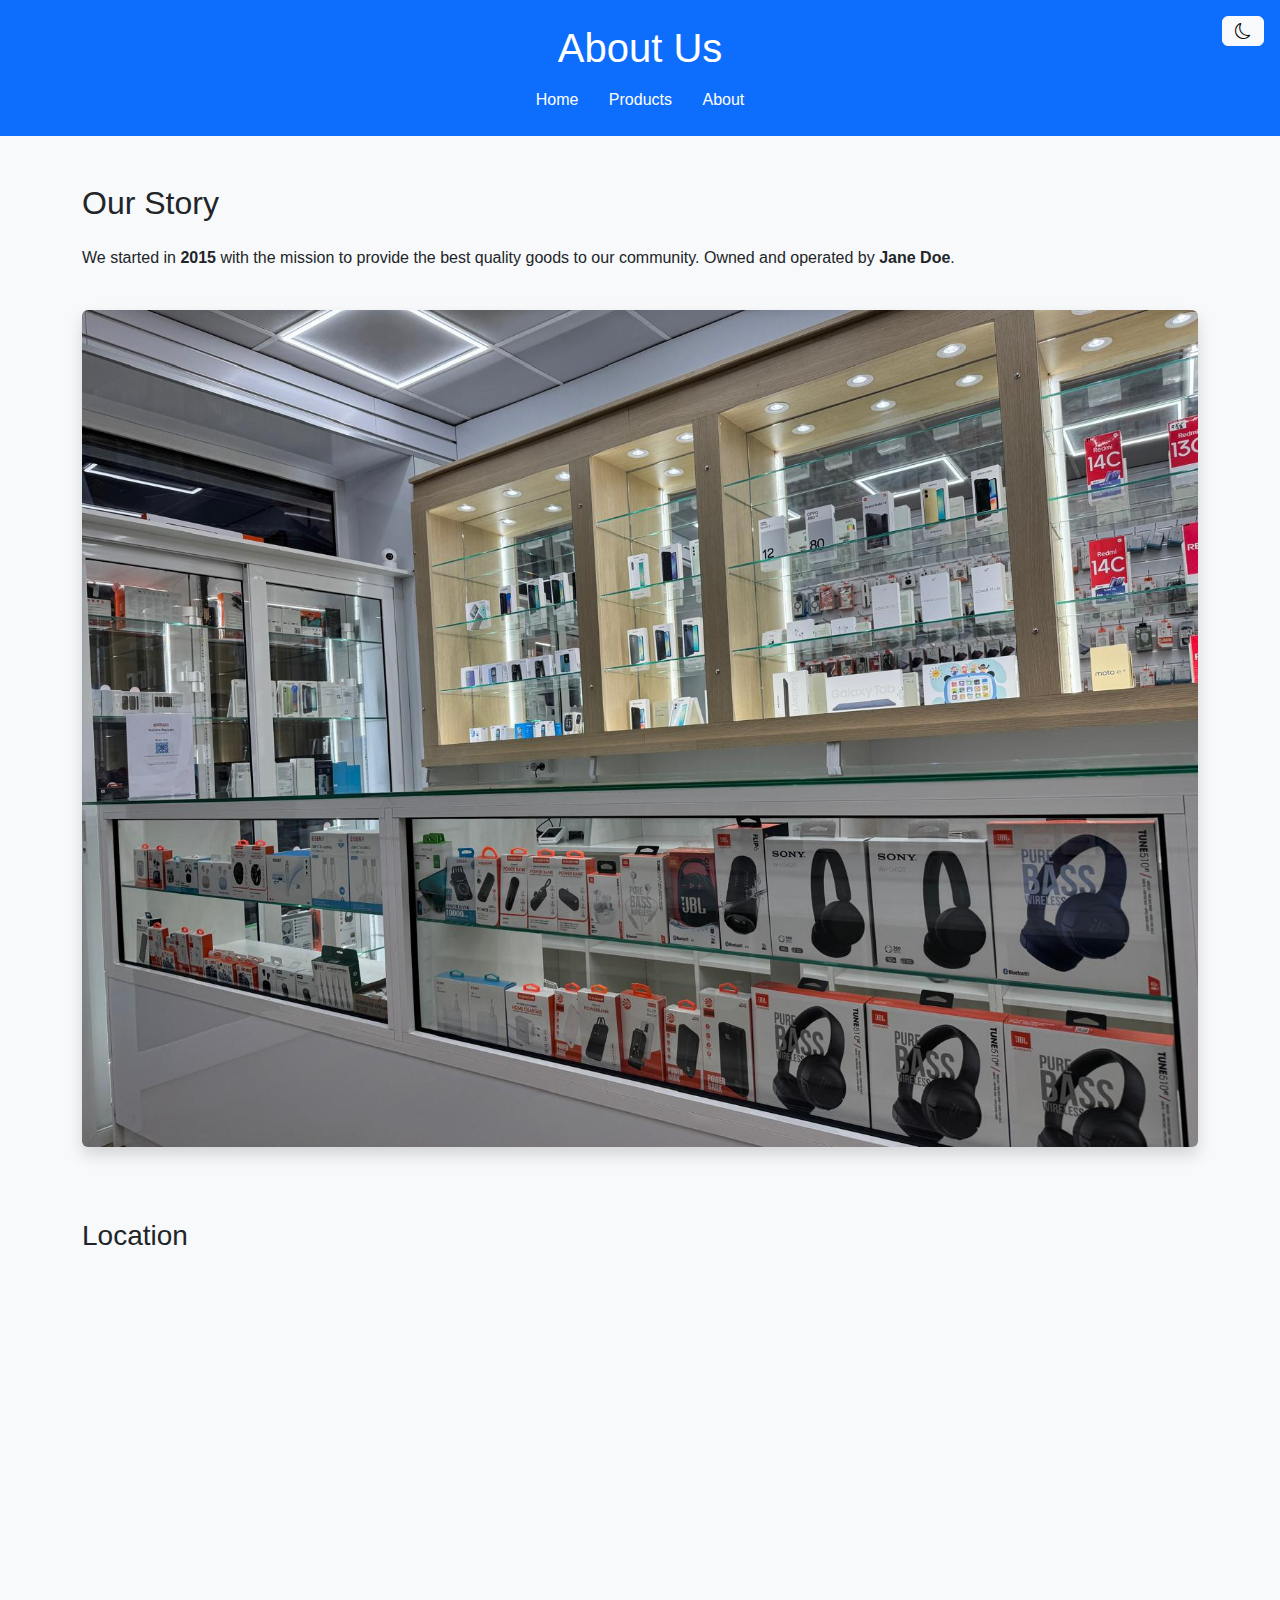
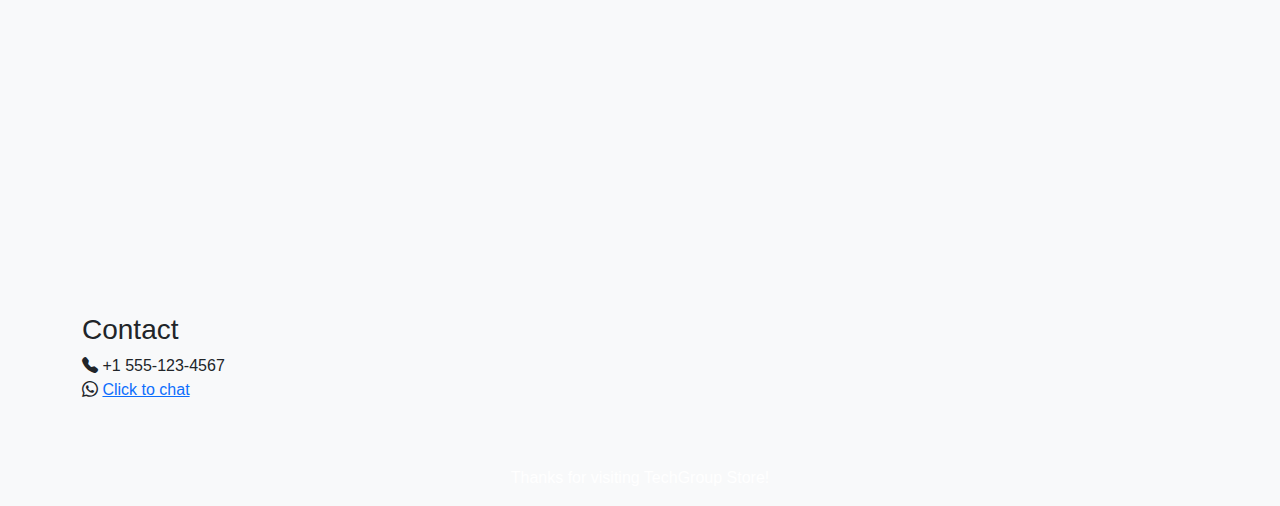
<file: about.html>
<html lang="en" data-bs-theme="light">
<head>
  <meta charset="UTF-8" />
  <meta name="viewport" content="width=device-width, initial-scale=1" />
  <title>About Us - TechGroup Store</title>
  <link href="https://cdn.jsdelivr.net/npm/bootstrap@5.3.3/dist/css/bootstrap.min.css" rel="stylesheet" />
  <link rel="stylesheet" href="https://cdn.jsdelivr.net/npm/bootstrap-icons@1.10.5/font/bootstrap-icons.css" />
  <link rel="stylesheet" href="css/style.css" />
</head>
<body>
  <header class="bg-primary text-white text-center p-4 position-relative">
    <h1>About Us</h1>
    <nav class="mt-3">
      <a href="index.html" class="text-white me-3 text-decoration-none">Home</a>
      <a href="products.html" class="text-white me-3 text-decoration-none">Products</a>
      <a href="about.html" class="text-white text-decoration-none">About</a>
    </nav>

    <!-- Theme Toggle Button -->
    <button id="toggleThemeBtn" class="btn btn-light position-absolute top-0 end-0 m-3">
      <i id="themeIcon" class="bi bi-moon"></i>
    </button>
  </header>

  <main class="container my-5">
    <section id="about-content">
      <h2 class="mb-4">Our Story</h2>
      <p>
        We started in <strong>2015</strong> with the mission to provide the best quality goods to our community. Owned and operated by <strong>Jane Doe</strong>.
      </p>
      <img src="images/Storein.jpeg" alt="Our Store" class="img-fluid my-4 rounded shadow" />

      <h3 class="mt-5">Location</h3>
      <div class="ratio ratio-16x9 mb-4">
        <iframe
          src="https://maps.google.com/maps?q=1600+Amphitheatre+Parkway,+Mountain+View,+CA&output=embed"
          allowfullscreen
          loading="lazy"
          referrerpolicy="no-referrer-when-downgrade"
        ></iframe>
      </div>

      <h3>Contact</h3>
      <p>
        <i class="bi bi-telephone-fill"></i> +1 555-123-4567<br />
        <i class="bi bi-whatsapp"></i>
        <a href="https://wa.me/15551234567" target="_blank" rel="noopener noreferrer">Click to chat</a>
      </p>
    </section>
  </main>

  <footer class="bg-light text-center py-3">
    <p class="mb-0">Thanks for visiting TechGroup Store!</p>
  </footer>

  <!-- Bootstrap JS -->
  <script src="https://cdn.jsdelivr.net/npm/bootstrap@5.3.3/dist/js/bootstrap.bundle.min.js"></script>

  <!-- Theme Toggle Script -->
  <script>
    const toggleBtn = document.getElementById('toggleThemeBtn');
    const themeIcon = document.getElementById('themeIcon');
    const htmlTag = document.documentElement;

    // Load theme from localStorage
    const savedTheme = localStorage.getItem('theme');
    if (savedTheme) {
      htmlTag.setAttribute('data-bs-theme', savedTheme);
      themeIcon.className = savedTheme === 'dark' ? 'bi bi-sun' : 'bi bi-moon';
    }

    toggleBtn.addEventListener('click', () => {
      const currentTheme = htmlTag.getAttribute('data-bs-theme');
      const newTheme = currentTheme === 'light' ? 'dark' : 'light';
      htmlTag.setAttribute('data-bs-theme', newTheme);
      localStorage.setItem('theme', newTheme);
      themeIcon.className = newTheme === 'dark' ? 'bi bi-sun' : 'bi bi-moon';
    });
  </script>
</body>
</html>
</file>
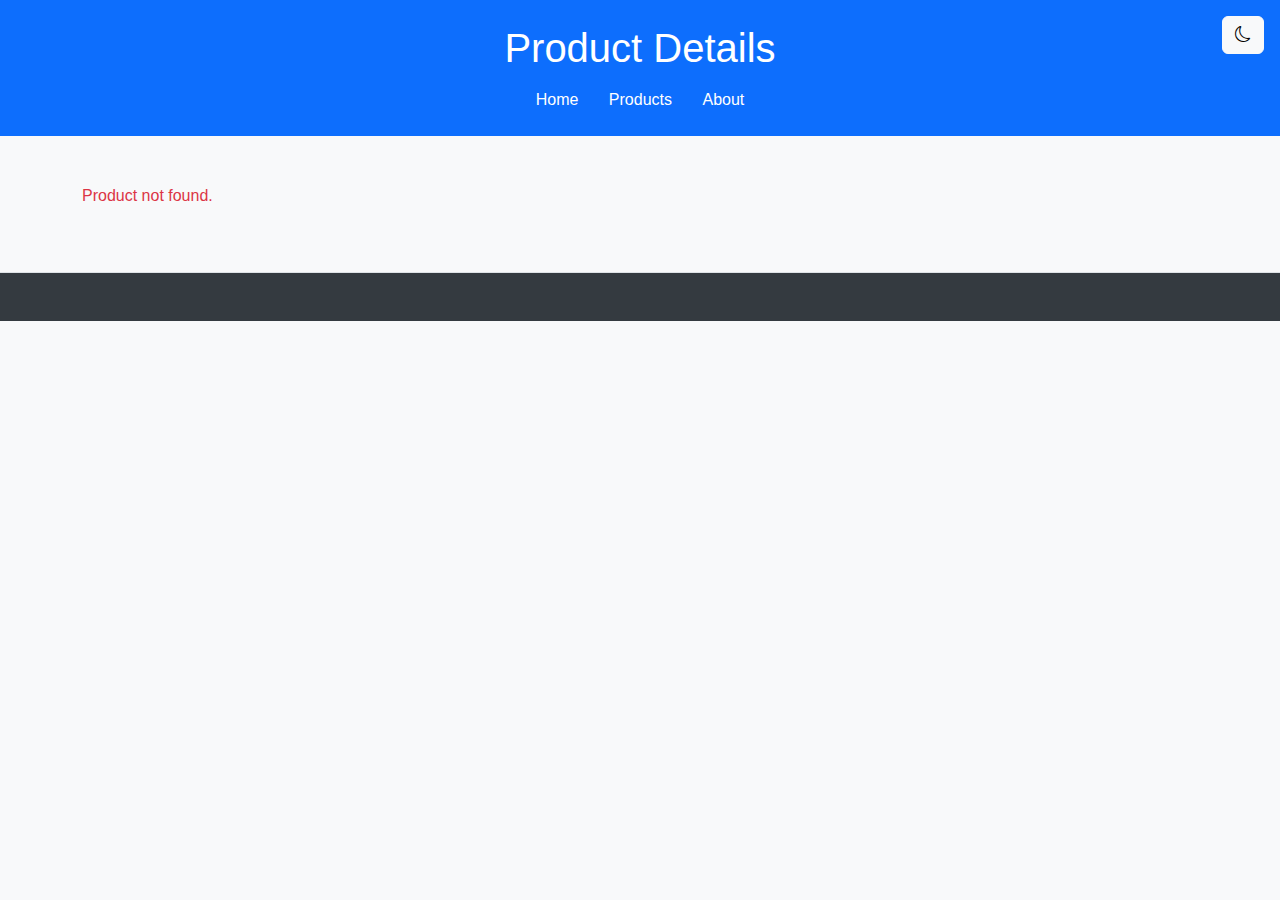
<file: product.html>
<!DOCTYPE html>
<html lang="en" data-bs-theme="light">
<head>
  <meta charset="UTF-8" />
  <meta name="viewport" content="width=device-width, initial-scale=1.0" />
  <title>Product Details</title>

  <!-- Styles -->
  <link href="https://cdn.jsdelivr.net/npm/bootstrap@5.3.3/dist/css/bootstrap.min.css" rel="stylesheet" />
  <link rel="stylesheet" href="https://cdn.jsdelivr.net/npm/bootstrap-icons@1.10.5/font/bootstrap-icons.css" />
  <link rel="stylesheet" href="css/style.css" />
  <style>
    .card img {
      transition: transform 0.3s ease;
    }
    .card:hover img {
      transform: scale(1.05);
    }
    .btn i {
      transition: transform 0.3s ease;
    }
    .btn:hover i {
      transform: scale(1.2);
    }
    .share-feedback {
      position: fixed;
      top: 20px;
      right: 20px;
      background: #198754;
      color: white;
      padding: 10px 15px;
      border-radius: 8px;
      display: none;
      z-index: 9999;
    }
    .skeleton {
      background: linear-gradient(90deg, #e0e0e0 25%, #f5f5f5 50%, #e0e0e0 75%);
      background-size: 200% 100%;
      animation: shimmer 1.2s infinite;
      border-radius: 10px;
    }
    @keyframes shimmer {
      0% { background-position: -200% 0; }
      100% { background-position: 200% 0; }
    }
  </style>
</head>

<body>
  <!-- Header -->
  <header class="bg-primary text-white text-center p-4 position-relative">
    <h1>Product Details</h1>
    <nav class="mt-3">
      <a href="index.html" class="text-white me-3 text-decoration-none">Home</a>
      <a href="products.html" class="text-white me-3 text-decoration-none">Products</a>
      <a href="about.html" class="text-white text-decoration-none">About</a>
    </nav>
    <button id="toggleThemeBtn" class="btn btn-light position-absolute top-0 end-0 m-3">
      <i id="themeIcon" class="bi bi-moon"></i>
    </button>
  </header>

  <!-- Product Detail Section -->
  <main class="container my-5">
    <section id="product-detail" class="row g-4 align-items-center">
      <!-- Skeleton Loader -->
      <div class="col-md-6 skeleton" style="height: 300px;"></div>
      <div class="col-md-6">
        <div class="skeleton mb-3" style="height: 30px; width: 80%;"></div>
        <div class="skeleton mb-3" style="height: 20px; width: 50%;"></div>
        <div class="skeleton mb-3" style="height: 80px; width: 100%;"></div>
        <div class="skeleton" style="height: 40px; width: 30%;"></div>
      </div>
    </section>
  </main>

  <!-- Share Feedback -->
  <div class="share-feedback" id="share-feedback">Link copied!</div>

  <!-- Footer -->
  <footer class="text-center py-3 border-top">
    <p>
      <a id="whatsapp-link" href="#" class="text-decoration-none" target="_blank" rel="noopener noreferrer">
        <i class="bi bi-whatsapp"></i> Contact us on WhatsApp
      </a>
    </p>
  </footer>

  <!-- Scripts -->
  <script>
    // Sample product list (keep consistent with your products on products page)
    const products = [
   {
    "id": 1,
    "name": "AirPods",
    "description": "Écouteurs sans fil avec qualité sonore exceptionnelle.",
    "price": 159.90,
    "category": "tech",
    "images": ["images/products/airpods.jpeg"],
    "whatsapp": "https://wa.me/33751415456?text=Je%20suis%20intéressé%20par%20les%20AirPods"
  },
  {
    "id": 2,
    "name": "JBL Flip 6",
    "description": "Enceinte Bluetooth portable avec basses puissantes.",
    "price": 149.90,
    "category": "tech",
    "images": [
      "images/products/jbl_flip6.jpeg",
      "images/products/jbl_flip6(2).jpeg"
    ],
    "whatsapp": "https://wa.me/33751415456?text=Je%20suis%20intéressé%20par%20la%20JBL%20Flip%206"
  },
  {
    "id": 3,
    "name": "Câble USB-C renforcé",
    "description": "Câble de charge rapide, durable et flexible.",
    "price": 19.90,
    "category": "tech",
    "images": ["images/products/cable_c_C.jpeg"],
    "whatsapp": "https://wa.me/33751415456?text=Je%20suis%20intéressé%20par%20le%20câble%20USB-C"
  },
  {
    "id": 4,
    "name": "Câble USB-C tressé",
    "description": "Câble de type C avec gaine tressée anti-nœud.",
    "price": 24.90,
    "category": "tech",
    "images": ["images/products/cable_c_li.jpeg"],
    "whatsapp": "https://wa.me/33751415456?text=Je%20suis%20intéressé%20par%20le%20câble%20USB-C%20tressé"
  },
  {
    "id": 5,
    "name": "JBL Pure Bass",
    "description": "Écouteurs JBL avec son Pure Bass et design confortable.",
    "price": 89.90,
    "category": "tech",
    "images": [
      "images/products/jbl_purebass.jpeg",
      "images/products/jbl_purebass(2).jpeg"
    ],
    "whatsapp": "https://wa.me/33751415456?text=Je%20suis%20intéressé%20par%20les%20JBL%20Pure%20Bass"
  },
  {
    "id": 6,
    "name": "Chargeur allume-cigare",
    "description": "Charge rapide pour vos appareils en voiture.",
    "price": 29.90,
    "category": "tech",
    "images": ["images/products/car_charger.jpeg"],
    "whatsapp": "https://wa.me/33751415456?text=Je%20suis%20intéressé%20par%20le%20chargeur%20allume-cigare"
  },
  {
    "id": 7,
    "name": "Coque A06",
    "description": "Coque souple et élégante pour Samsung A06.",
    "price": 34.90,
    "category": "fashion",
    "images": ["images/products/case_A06.jpeg"],
    "whatsapp": "https://wa.me/33751415456?text=Je%20suis%20intéressé%20par%20la%20coque%20A06"
  },
  {
    "id": 8,
    "name": "Coque A16",
    "description": "Protection résistante pour votre Samsung A16.",
    "price": 34.90,
    "category": "fashion",
    "images": [
      "images/products/case_A16.jpeg",
      "images/products/case_A16(2).jpeg"
    ],
    "whatsapp": "https://wa.me/33751415456?text=Je%20suis%20intéressé%20par%20la%20coque%20A16"
  },
  {
    "id": 9,
    "name": "Support Ramdon",
    "description": "Support pliable pour smartphone, pratique au quotidien.",
    "price": 19.90,
    "category": "tech",
    "images": ["images/products/ramdon.jpeg"],
    "whatsapp": "https://wa.me/33751415456?text=Je%20suis%20intéressé%20par%20le%20support%20Ramdon"
  },
  {
    "id": 10,
    "name": "Support Rider",
    "description": "Support pour vélo/moto avec fixation sécurisée.",
    "price": 29.90,
    "category": "tech",
    "images": ["images/products/rider.jpeg"],
    "whatsapp": "https://wa.me/33751415456?text=Je%20suis%20intéressé%20par%20le%20support%20Rider"
  },
  {
    "id": 11,
    "name": "Coque iPhone 13 Mini",
    "description": "Coque fine et résistante pour iPhone 13 Mini.",
    "price": 39.90,
    "category": "fashion",
    "images": ["images/products/case_ip13mini.jpeg"],
    "whatsapp": "https://wa.me/33751415456?text=Je%20suis%20intéressé%20par%20la%20coque%20iPhone%2013%20Mini"
  },
  {
    "id": 12,
    "name": "Coque iPhone 16 Pro",
    "description": "Protection complète avec design premium pour iPhone 16 Pro.",
    "price": 44.90,
    "category": "fashion",
    "images": ["images/products/case_ip16pro.jpeg"],
    "whatsapp": "https://wa.me/33751415456?text=Je%20suis%20intéressé%20par%20la%20coque%20iPhone%2016%20Pro"
  },
  {
    "id": 13,
    "name": "Verre trempé (avant et arrière)",
    "description": "Set complet de protection avant et arrière en verre trempé.",
    "price": 14.90,
    "category": "tech",
    "images": [
      "images/products/tempered_glass.jpeg",
      "images/products/tempered_glass_back.jpeg"
    ],
    "whatsapp": "https://wa.me/33751415456?text=Je%20veux%20acheter%20le%20verre%20trempé%20avant%20et%20arrière"
  },
  {
    "id": 14,
    "name": "Coque Huawei P30",
    "description": "Coque protectrice pour Huawei P30.",
    "price": 39.90,
    "category": "fashion",
    "images": ["images/products/case_p30.jpeg"],
    "whatsapp": "https://wa.me/33751415456?text=Je%20veux%20acheter%20la%20coque%20Huawei%20P30"
  },
  {
    "id": 15,
    "name": "Chargeur Type-C",
    "description": "Adaptateur secteur avec port USB Type-C.",
    "price": 29.90,
    "category": "tech",
    "images": ["images/products/typec-charger.jpeg"],
    "whatsapp": "https://wa.me/33751415456?text=Je%20veux%20acheter%20le%20chargeur%20Type-C"
  },
  {
    "id": 16,
    "name": "Coque Galaxy Z Fold",
    "description": "Coque renforcée pour Galaxy Z Fold, protection intégrale.",
    "price": 49.90,
    "category": "fashion",
    "images": ["images/products/case_zfold.jpeg"],
    "whatsapp": "https://wa.me/33751415456?text=Je%20veux%20acheter%20la%20coque%20Z%20Fold"
  },
  {
    "id": 17,
    "name": "Souris sans fil",
    "description": "Souris ergonomique, idéale pour le bureau et les jeux.",
    "price": 59.90,
    "category": "tech",
    "images": ["images/products/wireless_mouse.jpeg"],
    "whatsapp": "https://wa.me/33751415456?text=Je%20veux%20acheter%20la%20souris%20sans%20fil"
  },
  {
    "id": 18,
    "name": "Coque Magico",
    "description": "Coque élégante avec finition brillante.",
    "price": 39.90,
    "category": "fashion",
    "images": ["images/products/case_magic6"],
    "whatsapp": "https://wa.me/33751415456?text=Je%20veux%20acheter%20la%20coque%20Magico"
  }
    ];

    // Helper: Get query param by name
    function getQueryParam(param) {
      const urlParams = new URLSearchParams(window.location.search);
      return urlParams.get(param);
    }

    function loadProduct() {
      const productId = parseInt(getQueryParam('id'));
      const product = products.find(p => p.id === productId);

      const container = document.getElementById('product-detail');
      const whatsappLink = document.getElementById('whatsapp-link');

      if (!product) {
        container.innerHTML = `<p class="text-danger">Product not found.</p>`;
        whatsappLink.style.display = 'none';
        return;
      }

      container.innerHTML = `
        <div class="col-md-6">
          <img src="${product.images[0]}" alt="${product.name}" class="img-fluid rounded shadow" />
        </div>
        <div class="col-md-6">
          <h2>${product.name}</h2>
          <p class="text-muted text-capitalize">${product.category}</p>
          <h4 class="text-success mb-3">${product.price.toFixed(2)} €</h4>
          <p>${product.description}</p>
          <a href="${product.whatsapp}" target="_blank" class="btn btn-success">
            <i class="bi bi-whatsapp"></i> Contact us on WhatsApp
          </a>
        </div>
      `;

      // Update WhatsApp footer link as well
      whatsappLink.href = product.whatsapp;
      whatsappLink.style.display = 'inline-block';
    }

    document.addEventListener('DOMContentLoaded', () => {
      loadProduct();

      // Theme toggle logic
      const toggleBtn = document.getElementById('toggleThemeBtn');
      const themeIcon = document.getElementById('themeIcon');
      const htmlTag = document.documentElement;

      const savedTheme = localStorage.getItem('theme') || 'light';
      htmlTag.setAttribute('data-bs-theme', savedTheme);
      themeIcon.className = savedTheme === 'dark' ? 'bi bi-sun' : 'bi bi-moon';

      toggleBtn.addEventListener('click', () => {
        const currentTheme = htmlTag.getAttribute('data-bs-theme');
        const newTheme = currentTheme === 'light' ? 'dark' : 'light';
        htmlTag.setAttribute('data-bs-theme', newTheme);
        localStorage.setItem('theme', newTheme);
        themeIcon.className = newTheme === 'dark' ? 'bi bi-sun' : 'bi bi-moon';
      });
    });
  </script>

  <script src="https://cdn.jsdelivr.net/npm/bootstrap@5.3.3/dist/js/bootstrap.bundle.min.js"></script>
  <script src="js/main.js"></script>
</body>
</html>
</file>
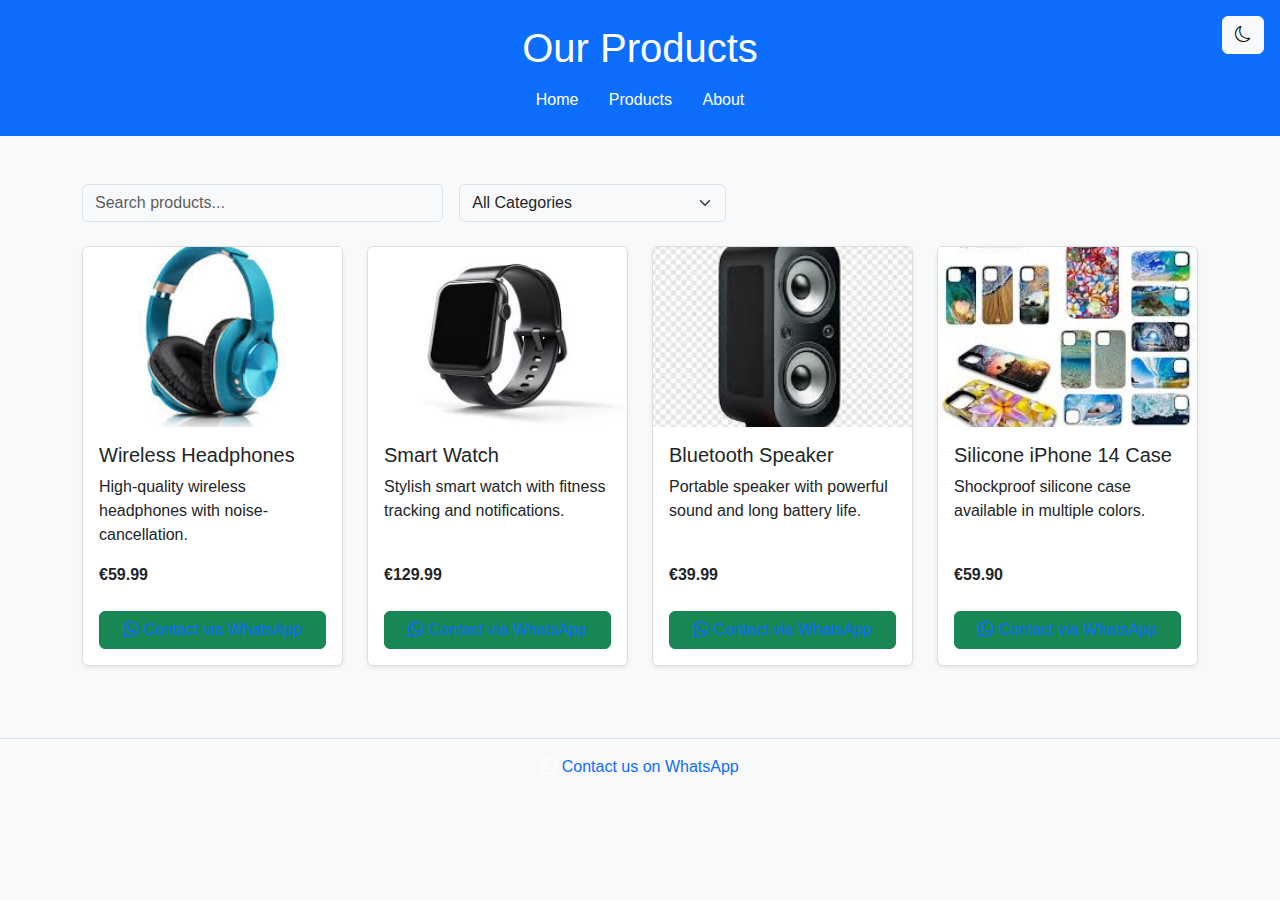
<file: products.html>
<!DOCTYPE html>
<html lang="en" data-bs-theme="light">
<head>
  <meta charset="UTF-8" />
  <meta name="viewport" content="width=device-width, initial-scale=1" />
  <title>My Store - Products</title>

  <link href="https://cdn.jsdelivr.net/npm/bootstrap@5.3.3/dist/css/bootstrap.min.css" rel="stylesheet" />
  <link rel="stylesheet" href="https://cdn.jsdelivr.net/npm/bootstrap-icons@1.10.5/font/bootstrap-icons.css" />
  <link rel="stylesheet" href="css/style.css" />
  <style>
    .card-img-top {
      object-fit: cover;
      height: 180px;
    }
  </style>
</head>
<body>
  <!-- Header -->
  <header class="bg-primary text-white text-center p-4 position-relative">
    <h1>Our Products</h1>
    <nav class="mt-3">
      <a href="index.html" class="text-white me-3 text-decoration-none">Home</a>
      <a href="products.html" class="text-white me-3 text-decoration-none">Products</a>
      <a href="about.html" class="text-white text-decoration-none">About</a>
    </nav>

    <!-- Theme Toggle Button -->
    <button id="toggleThemeBtn" class="btn btn-light position-absolute top-0 end-0 m-3" aria-label="Toggle theme">
      <i id="themeIcon" class="bi bi-moon"></i>
    </button>
  </header>

  <main class="container my-5">
    <!-- Filters -->
    <section class="mb-4 row g-3 align-items-center">
      <div class="col-md-4">
        <input
          type="text"
          id="searchInput"
          class="form-control"
          placeholder="Search products..."
          aria-label="Search products"
        />
      </div>
      <div class="col-md-3">
        <select id="categorySelect" class="form-select" aria-label="Filter by category">
          <option value="all" selected>All Categories</option>
          <option value="tech">Tech</option>
          <option value="fashion">Fashion</option>
        </select>
      </div>
    </section>

    <!-- Products Grid -->
    <section id="productsGrid" class="row g-4">
      <div class="spinner-border text-primary m-auto" role="status" id="loadingSpinner" aria-hidden="true"></div>
    </section>

    <!-- Pagination -->
    <nav aria-label="Page navigation" class="mt-4">
      <ul id="pagination" class="pagination justify-content-center"></ul>
    </nav>
  </main>

  <footer class="bg-light text-center py-3 border-top">
    <p class="mb-0">
      <i class="bi bi-whatsapp"></i>
      <a href="https://wa.me/1234567890" class="text-decoration-none">Contact us on WhatsApp</a>
    </p>
  </footer>

  <script src="https://cdn.jsdelivr.net/npm/bootstrap@5.3.3/dist/js/bootstrap.bundle.min.js"></script>

  <!-- Theme Toggle Script -->
  <script>
    const toggleBtn = document.getElementById('toggleThemeBtn');
    const themeIcon = document.getElementById('themeIcon');
    const htmlTag = document.documentElement;

    const savedTheme = localStorage.getItem('theme') || 'light';
    htmlTag.setAttribute('data-bs-theme', savedTheme);
    themeIcon.className = savedTheme === 'dark' ? 'bi bi-sun' : 'bi bi-moon';

    toggleBtn.addEventListener('click', () => {
      const currentTheme = htmlTag.getAttribute('data-bs-theme');
      const newTheme = currentTheme === 'light' ? 'dark' : 'light';
      htmlTag.setAttribute('data-bs-theme', newTheme);
      localStorage.setItem('theme', newTheme);
      themeIcon.className = newTheme === 'dark' ? 'bi bi-sun' : 'bi bi-moon';
    });
  </script>

  <script>
    // Example product list: add your full product list here or fetch from JSON file
    const products = [
      {
        "id": 1,
        "name": "Wireless Headphones",
        "category": "tech",
        "price": 59.99,
        "description": "High-quality wireless headphones with noise-cancellation.",
        "image": "images/products/WirelessHeadphones.jpg",
        "whatsapp": "https://wa.me/1234567890?text=I'm%20interested%20in%20the%20Wireless%20Headphones"
      },
      {
        "id": 2,
        "name": "Smart Watch",
        "category": "tech",
        "price": 129.99,
        "description": "Stylish smart watch with fitness tracking and notifications.",
        "image": "images/products/smartwatch.jpg",
        "whatsapp": "https://wa.me/1234567890?text=I'm%20interested%20in%20the%20Smart%20Watch"
      },
      {
        "id": 3,
        "name": "Bluetooth Speaker",
        "category": "tech",
        "price": 39.99,
        "description": "Portable speaker with powerful sound and long battery life.",
        "image": "images/products/speaker.jpg",
        "whatsapp": "https://wa.me/1234567890?text=I'm%20interested%20in%20the%20Bluetooth%20Speaker"
      },
      {
        "id": 26,
        "name": "Silicone iPhone 14 Case",
        "category": "fashion",
        "price": 59.90,
        "description": "Shockproof silicone case available in multiple colors.",
        "image": "images/products/iphone14-case.jpg",
        "whatsapp": "https://wa.me/1234567890?text=I'm%20interested%20in%20the%20Silicone%20iPhone%2014%20Case"
      }
      // Add all your products here
    ];

    const productsGrid = document.getElementById('productsGrid');
    const loadingSpinner = document.getElementById('loadingSpinner');
    const searchInput = document.getElementById('searchInput');
    const categorySelect = document.getElementById('categorySelect');
    const pagination = document.getElementById('pagination');

    const PRODUCTS_PER_PAGE = 10;
    let currentPage = 1;
    let filteredProducts = [...products];

    function createProductCard(product) {
      const col = document.createElement('div');
      col.className = 'col-sm-6 col-md-4 col-lg-3';

      const card = document.createElement('div');
      card.className = 'card h-100 shadow-sm';

      const img = document.createElement('img');
      img.src = product.image;
      img.alt = product.name;
      img.className = 'card-img-top';
      card.appendChild(img);

      const cardBody = document.createElement('div');
      cardBody.className = 'card-body d-flex flex-column';

      const title = document.createElement('h5');
      title.className = 'card-title';
      title.textContent = product.name;
      cardBody.appendChild(title);

      const desc = document.createElement('p');
      desc.className = 'card-text';
      desc.textContent = product.description;
      cardBody.appendChild(desc);

      const price = document.createElement('p');
      price.className = 'mt-auto fw-bold';
      price.textContent = `€${product.price.toFixed(2)}`;
      cardBody.appendChild(price);

      if (product.whatsapp) {
        const waLink = document.createElement('a');
        waLink.href = product.whatsapp;
        waLink.target = '_blank';
        waLink.rel = 'noopener noreferrer';
        waLink.className = 'btn btn-success w-100 mt-2';
        waLink.innerHTML = '<i class="bi bi-whatsapp"></i> Contact via WhatsApp';
        cardBody.appendChild(waLink);
      }

      card.appendChild(cardBody);
      col.appendChild(card);

      return col;
    }

    function renderProducts() {
      productsGrid.innerHTML = '';
      loadingSpinner.style.display = 'none';

      const start = (currentPage - 1) * PRODUCTS_PER_PAGE;
      const end = start + PRODUCTS_PER_PAGE;
      const pageProducts = filteredProducts.slice(start, end);

      if (pageProducts.length === 0) {
        productsGrid.innerHTML = '<p class="text-center">No products found.</p>';
        pagination.innerHTML = '';
        return;
      }

      pageProducts.forEach(product => {
        const card = createProductCard(product);
        productsGrid.appendChild(card);
      });

      renderPagination();
    }

    function renderPagination() {
      pagination.innerHTML = '';
      const pageCount = Math.ceil(filteredProducts.length / PRODUCTS_PER_PAGE);

      if (pageCount <= 1) return;

      // Previous button
      const prevLi = document.createElement('li');
      prevLi.className = `page-item ${currentPage === 1 ? 'disabled' : ''}`;
      prevLi.innerHTML = `<a class="page-link" href="#" aria-label="Previous"><span aria-hidden="true">&laquo;</span></a>`;
      prevLi.addEventListener('click', e => {
        e.preventDefault();
        if (currentPage > 1) {
          currentPage--;
          renderProducts();
        }
      });
      pagination.appendChild(prevLi);

      // Page numbers
      for (let i = 1; i <= pageCount; i++) {
        const li = document.createElement('li');
        li.className = `page-item ${i === currentPage ? 'active' : ''}`;
        li.innerHTML = `<a class="page-link" href="#">${i}</a>`;
        li.addEventListener('click', e => {
          e.preventDefault();
          currentPage = i;
          renderProducts();
        });
        pagination.appendChild(li);
      }

      // Next button
      const nextLi = document.createElement('li');
      nextLi.className = `page-item ${currentPage === pageCount ? 'disabled' : ''}`;
      nextLi.innerHTML = `<a class="page-link" href="#" aria-label="Next"><span aria-hidden="true">&raquo;</span></a>`;
      nextLi.addEventListener('click', e => {
        e.preventDefault();
        if (currentPage < pageCount) {
          currentPage++;
          renderProducts();
        }
      });
      pagination.appendChild(nextLi);
    }

    function filterProducts() {
      const searchTerm = searchInput.value.trim().toLowerCase();
      const category = categorySelect.value;

      filteredProducts = products.filter(product => {
        const matchesSearch =
          product.name.toLowerCase().includes(searchTerm) ||
          product.description.toLowerCase().includes(searchTerm);
        const matchesCategory = category === 'all' || product.category === category;
        return matchesSearch && matchesCategory;
      });
      currentPage = 1;
      renderProducts();
    }

    window.addEventListener('load', () => {
      loadingSpinner.style.display = 'none';
      renderProducts();

      searchInput.addEventListener('input', filterProducts);
      categorySelect.addEventListener('change', filterProducts);
    });
  </script>
</body>
</html>
</file>
<file: css/style.css>
/* === Base Styling === */
body {
  font-family: 'Segoe UI', Tahoma, Geneva, Verdana, sans-serif;
  margin: 0;
}

/* === Header === */
header {
  padding: 1rem;
  position: fixed;
  width: 100%;
  top: 0;
  z-index: 1000;
}

nav a {
  margin: 0 10px;
  text-decoration: none;
}

/* === Product Grid === */
.products {
  display: flex;
  flex-wrap: wrap;
  gap: 1rem;
  padding: 1rem;
  justify-content: center;
}

.product-card {
  border: 1px solid #ddd;
  border-radius: 10px;
  padding: 1rem;
  width: 200px;
  text-align: center;
  transition: transform 0.2s;
}

.product-card:hover {
  transform: scale(1.05);
  box-shadow: 0 4px 12px rgba(0, 0, 0, 0.1);
}

.product-card img {
  max-width: 100%;
  border-radius: 8px;
}

/* === Product Detail Page === */
#product-detail img {
  max-width: 300px;
  width: 100%;
  margin-bottom: 1rem;
}

/* === Search Bar === */
#search {
  padding: 1rem;
  text-align: center;
}

#search input {
  max-width: 400px;
  width: 100%;
  padding: 10px;
  border: 1px solid #ccc;
  border-radius: 8px;
}

/* === Categories === */
#categories {
  display: flex;
  justify-content: center;
  flex-wrap: wrap;
  gap: 0.5rem;
  padding-bottom: 1rem;
}

.category-btn {
  border: none;
  padding: 8px 16px;
  border-radius: 20px;
  background-color: #dee2e6;
  cursor: pointer;
}

.category-btn.active {
  background-color: #0d6efd;
  color: white;
}

/* === Footer === */
footer {
  padding: 1rem;
  text-align: center;
  margin-top: 2rem;
}

/* === Responsive === */
@media (max-width: 768px) {
  .products {
    flex-direction: column;
    align-items: center;
  }
}

/* === Bootstrap Theme: Light === */
[data-bs-theme="light"] {
  --bs-body-bg: #f8f9fa;
  --bs-body-color: #212529;
  --bs-primary: #0d6efd;
  --bs-secondary: #6c757d;
  background-color: var(--bs-body-bg);
  color: var(--bs-body-color);
}

[data-bs-theme="light"] header,
[data-bs-theme="light"] footer {
  background-color: #343a40;
  color: white;
}

[data-bs-theme="light"] a {
  color: #0d6efd;
}

[data-bs-theme="light"] .card,
[data-bs-theme="light"] .product-card {
  background-color: #ffffff;
  color: #212529;
  border-color: #ddd;
}

/* === Bootstrap Theme: Dark === */
[data-bs-theme="dark"] {
  --bs-body-bg: #121212;
  --bs-body-color: #e0e0e0;
  --bs-primary: #0d6efd;
  --bs-secondary: #adb5bd;
  background-color: var(--bs-body-bg);
  color: var(--bs-body-color);
}

[data-bs-theme="dark"] header,
[data-bs-theme="dark"] footer {
  background-color: #1f1f1f !important;
  color: #e0e0e0;
}

[data-bs-theme="dark"] a {
  color: #f8f9fa;
}

[data-bs-theme="dark"] .card,
[data-bs-theme="dark"] .product-card {
  background-color: #1e1e1e;
  color: #f1f1f1;
  border-color: #333;
}

/* === Theme Toggle Button === */
#toggleThemeBtn { 
  z-index: 10;
}

.typing-cursor {
  display: inline-block;
  animation: blink 0.7s infinite;
  font-weight: bold;
}

@keyframes blink {
  0%, 100% { opacity: 1; }
  50% { opacity: 0; }
} 
[data-bs-theme="light"] .btn-primary {
  color: #fff !important;
  text-decoration: #121212;
}
</file>
